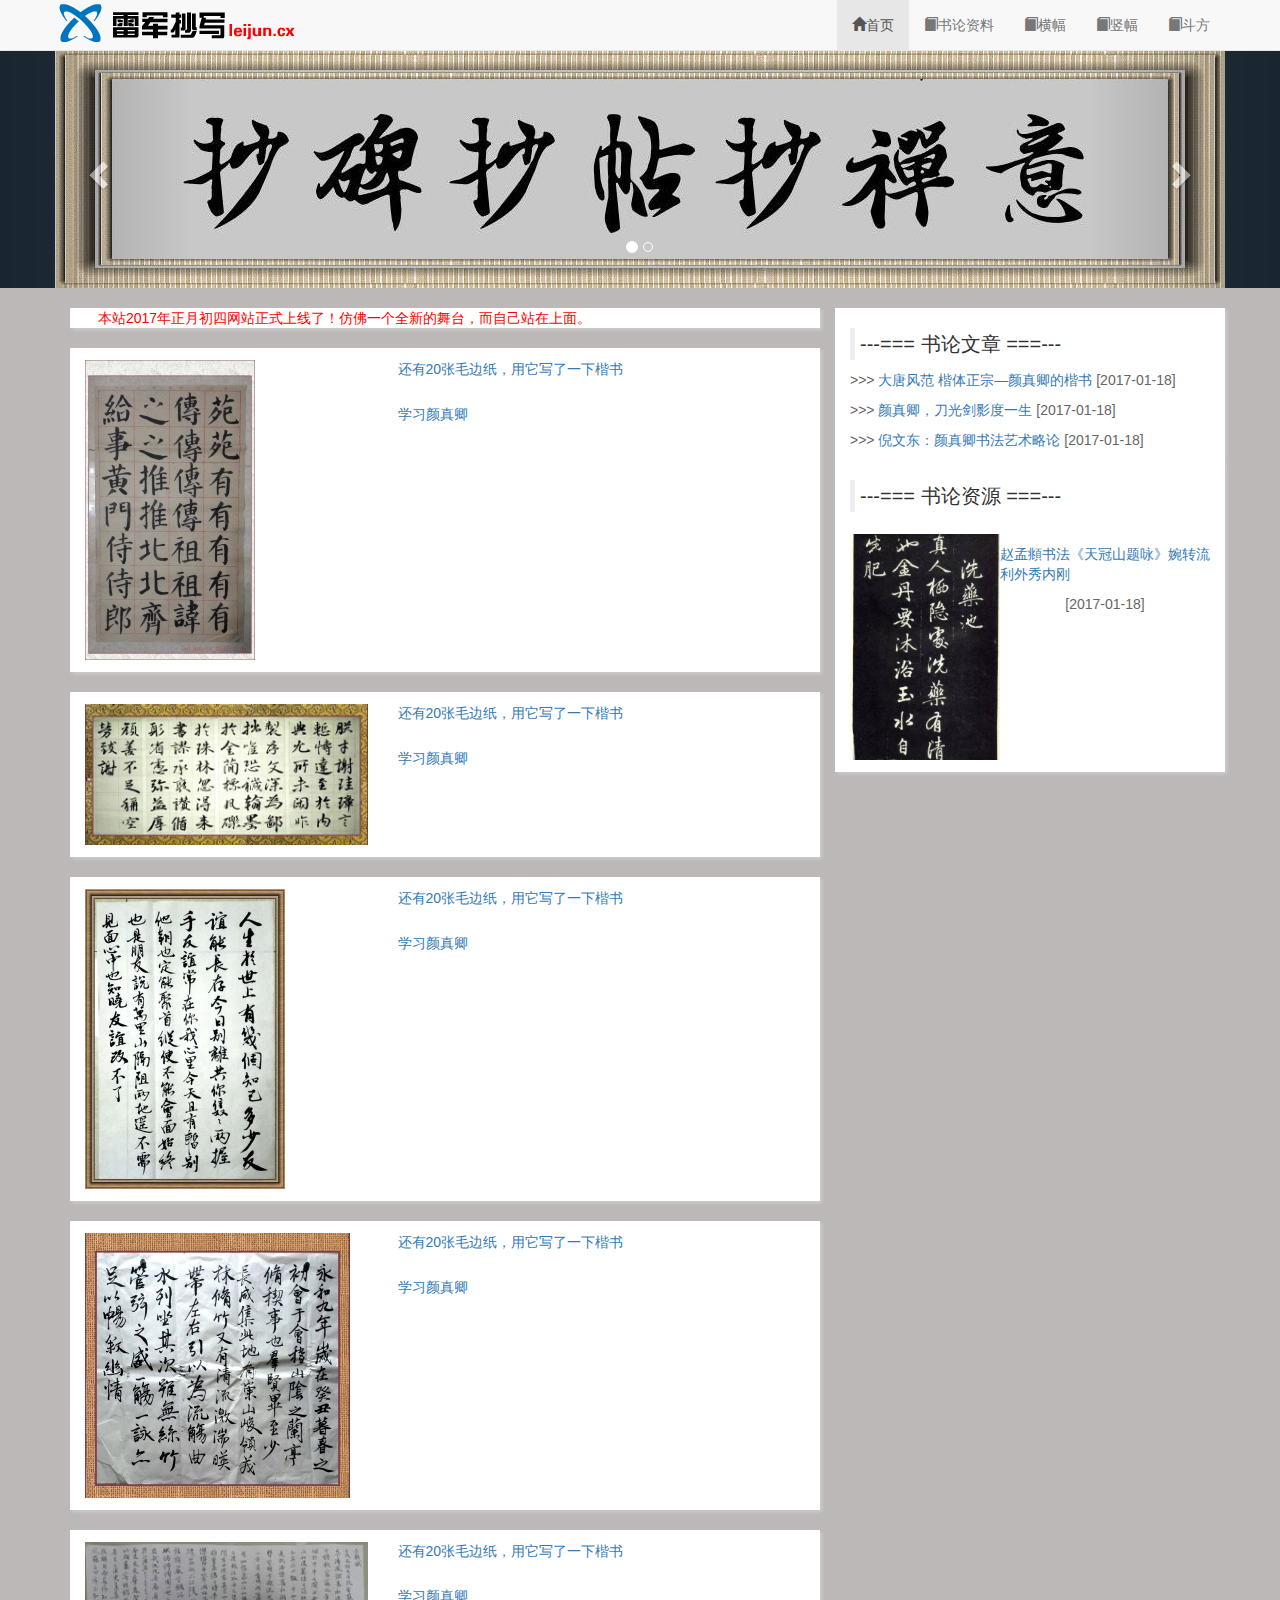
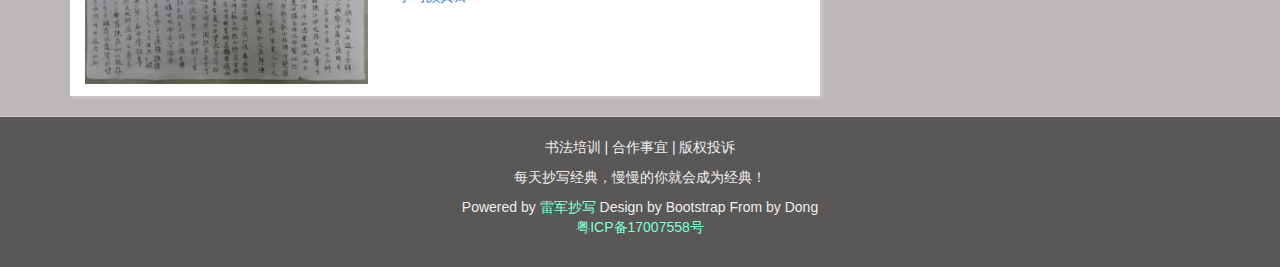
<file: index.html>
<!DOCTYPE html>
<html>
<head>
    <meta charset="utf-8">
    <meta http-equiv="X-UA-Compatible" content="IE=edge">
    <title>仿雷军书法网站</title>
    <meta name="viewport" content="width=device-width, initial-scale=1">
    <link href="https://cdn.jsdelivr.net/npm/bootstrap@3.3.7/dist/css/bootstrap.min.css" rel="stylesheet">
    <link rel="stylesheet" href="styles/layout.css">
    <link href="../resume/images/favicon.png" rel="shortcut icon" type="image/x-icon">
     <!-- jQuery (Bootstrap 的所有 JavaScript 插件都依赖 jQuery，所以必须放在前边) -->
     <script src="https://cdn.jsdelivr.net/npm/jquery@1.12.4/dist/jquery.min.js"></script>
     <!-- 加载 Bootstrap 的所有 JavaScript 插件。你也可以根据需要只加载单个插件。 -->
     <script src="https://cdn.jsdelivr.net/npm/bootstrap@3.3.7/dist/js/bootstrap.min.js"></script>
    <!-- <script src="../tmall/scripts/modernizr-1.6.min.js"></script>
    <script src="../tmall/scripts/showAction.js"></script> -->
    <script type="text/javascript">
        $('.carousel').carousel()
    </script>
</head>
<body style="background-color: rgb(189, 184, 184);">
    <nav class="navbar navbar-default navbar-fixed-top">
        <div class="container">
            <div class="navbar-header">
                <a class="navbar-brand logo" href="#">
                    <img src="images/logo.png" >
                </a>
                <button class="navbar-toggle" type="button" data-toggle="collapse" data-target="#navbar-collapse">
                    <span class="icon-bar"></span>
                    <span class="icon-bar"></span>
                    <span class="icon-bar"></span>
                    <span class="icon-bar"></span>
                </button>
            </div>
            <div class="collapse navbar-collapse" id="navbar-collapse">
                <ul class="nav navbar-nav navbar-right">
                    <li class="active">
                        <a href="/">
                            <span class="glyphicon glyphicon-home"></span>首页
                        </a>
                    </li>
                    <li>
                        <a href="pages/shufa.html">
                            <span class="glyphicon glyphicon-book"></span>书论资料
                        </a>
                    </li>
                    <li>
                        <a href="pages/hengfu.html">
                            <span class="glyphicon glyphicon-book"></span>横幅
                        </a>
                    </li>
                    <li>
                        <a href="pages/shufu.html">
                            <span class="glyphicon glyphicon-book"></span>竖幅
                        </a>
                    </li>
                    <li>
                        <a href="pages/doufang.html">
                            <span class="glyphicon glyphicon-book"></span>斗方
                        </a>
                    </li>
                </ul>
            </div>
        </div>
    </nav>
    <div id="myCarousel" class="carousel slide text-center">
        <!-- 轮播（Carousel）指标 -->
        <ol class="carousel-indicators">
            <li data-target="#myCarousel" data-slide-to="0" class="active"></li>
            <li data-target="#myCarousel" data-slide-to="1"></li>
            <!-- <li data-target="#myCarousel" data-slide-to="2"></li> -->
        </ol>   
        <!-- 轮播（Carousel）项目 -->
        <div class="carousel-inner">
            <div class="item active" style="background: #223240;">
                <img src="images/slide1.jpg" alt="First slide">
            </div>
            <div class="item" style="background: #223240;">
                <img src="images/slide2.jpg" alt="Second slide">
            </div>
            <!-- <div class="item">
                <img src="images/slide3.png" alt="Third slide">
            </div> -->
        </div>
        <!-- 轮播（Carousel）导航 -->
        <a class="left carousel-control" href="#myCarousel" role="button" data-slide="prev">
            <span class="glyphicon glyphicon-chevron-left" aria-hidden="true"></span>
            <span class="sr-only">Previous</span>
        </a>
        <a class="right carousel-control" href="#myCarousel" role="button" data-slide="next">
            <span class="glyphicon glyphicon-chevron-right" aria-hidden="true"></span>
            <span class="sr-only">Next</span>
        </a>
    </div> 
    <div class="information">
        <div class="container">
            <div class="row" style="margin-top: 20px;">
                <div class="col-md-8">
                    <div class="container-fluid" style="padding: 0;">
                        <div class="row info-content">
                            <div style="color:red;text-indent:2em;">本站2017年正月初四网站正式上线了！仿佛一个全新的舞台，而自己站在上面。</div>
                        </div>
                        <div class="row info-content">
                            <div class="col-md-5 col-sm-5 col-xs-7">
                                <a href="#" target="_blank">
                                    <img src="images/04201715_1780.jpg" class="img-responsive">
                                </a>
                            </div>
                            <div class="col-md-7 col-sm-7 col-xs-5">
                                <p style="padding-top: 10px;">
                                    <a href="#" target="_blank">
                                        还有20张毛边纸，用它写了一下楷书<span class="hidden-xs">
                                            <br />
                                            <br />
                                            学习颜真卿
                                        </span>
                                    </a>
                                    <br />
                                </p>
                            </div>
                        </div>
                        <div class="row info-content">
                                <div class="col-md-5 col-sm-5 col-xs-7">
                                    <a href="#" target="_blank">
                                        <img src="images/03170247_2921.jpg" class="img-responsive">
                                    </a>
                                </div>
                                <div class="col-md-7 col-sm-7 col-xs-5">
                                    <p style="padding-top: 10px;">
                                        <a href="#" target="_blank">
                                            还有20张毛边纸，用它写了一下楷书<span class="hidden-xs">
                                                <br />
                                                <br />
                                                学习颜真卿
                                            </span>
                                        </a>
                                        <br />
                                    </p>
                                </div>
                            </div>
                        <div class="row info-content">
                                    <div class="col-md-5 col-sm-5 col-xs-7">
                                        <a href="#" target="_blank">
                                            <img src="images/03165724_5157.jpg" class="img-responsive">
                                        </a>
                                    </div>
                                    <div class="col-md-7 col-sm-7 col-xs-5">
                                        <p style="padding-top: 10px;">
                                            <a href="#" target="_blank">
                                                还有20张毛边纸，用它写了一下楷书<span class="hidden-xs">
                                                    <br />
                                                    <br />
                                                    学习颜真卿
                                                </span>
                                            </a>
                                            <br />
                                        </p>
                                    </div>
                                </div>
                        <div class="row info-content">
                                        <div class="col-md-5 col-sm-5 col-xs-7">
                                            <a href="#" target="_blank">
                                                <img src="images/03165146_3662.jpg" class="img-responsive">
                                            </a>
                                        </div>
                                        <div class="col-md-7 col-sm-7 col-xs-5">
                                            <p style="padding-top: 10px;">
                                                <a href="#" target="_blank">
                                                    还有20张毛边纸，用它写了一下楷书<span class="hidden-xs">
                                                        <br />
                                                        <br />
                                                        学习颜真卿
                                                    </span>
                                                </a>
                                                <br />
                                            </p>
                                        </div>
                            </div>
                        <div class="row info-content">
                                    <div class="col-md-5 col-sm-5 col-xs-7">
                                        <a href="#" target="_blank">
                                            <img src="images/03155806_9230.jpg" class="img-responsive">
                                        </a>
                                    </div>
                                    <div class="col-md-7 col-sm-7 col-xs-5">
                                        <p style="padding-top: 10px;">
                                            <a href="#" target="_blank">
                                                还有20张毛边纸，用它写了一下楷书<span class="hidden-xs">
                                                    <br />
                                                    <br />
                                                    学习颜真卿
                                                </span>
                                            </a>
                                            <br />
                                        </p>
                                    </div>
                                </div>
                    </div>
                </div>
                <div class="col-md-4 info-right" >
                    <blockquote>
                        <h2>---=== 书论文章 ===---</h2>
                    </blockquote>
                    <div class="container-fluid">
                        <div class="row">
                            <p style="padding-right:0">
                                >>>
                                <a href="#" target="_blank">大唐风范 楷体正宗—颜真卿的楷书</a>
                                <span>[2017-01-18]</span>
                            </p>
                        </div>
                        <div class="row">
                            <p style="padding-right:0">
                                >>>
                                <a href="#" target="_blank">颜真卿，刀光剑影度一生</a>
                                <span>[2017-01-18]</span>
                            </p>
                        </div>
                        <div class="row">
                            <p style="padding-right:0">
                                >>>
                                <a href="#" target="_blank">倪文东：颜真卿书法艺术略论</a>
                                <span>[2017-01-18]</span>
                            </p>
                        </div>
                    </div>
                </div>
                <div class="col-md-4 info-right">
                    <blockquote>
                        <h2>---=== 书论资源 ===---</h2>
                    </blockquote>
                    <div class="container-fluid">
                        <div class="row">
                            <div class="col-md-5 col-sm-5 col-xs-7" style="margin: 12px 0; padding:0;">
                                <a href="#" target="_blank">
                                    <img src="images/02160131_4238.jpg" class="img-responsive">
                                </a>
                            </div>
                            <div class="col-md-7 col-sm-7 col-xs-5" style="margin: 12px 0; padding:0;">
                                <p style="padding-top:10px;">
                                    <a href="#" target="_blank">赵孟頫书法《天冠山题咏》婉转流利外秀内刚</a>
                                    <br>
                                    </p>
                                <div style="text-align: center;">
                                        <span>[2017-01-18]</span>
                                </div>
                            </div>
                        </div>
                    </div>
                </div>
            </div>
        </div>
        <footer id="footer" style="text-align: center;background-color:rgb(90, 87, 87);">
            <div class="container">
                <p>书法培训 | 合作事宜 | 版权投诉</p>
                <p>每天抄写经典，慢慢的你就会成为经典！</p>
                <p>
                    Powered by <a href="http://leijun.cx/">雷军抄写</a> Design by Bootstrap From by Dong<br />
                    <span id="beian">
                        <a href="http://www.miibeian.gov.cn/" target="_blank">粤ICP备17007558号</a>
                    </span>
                </p>
            </div>
        </footer>
    </div>
</body>
</html>
</file>
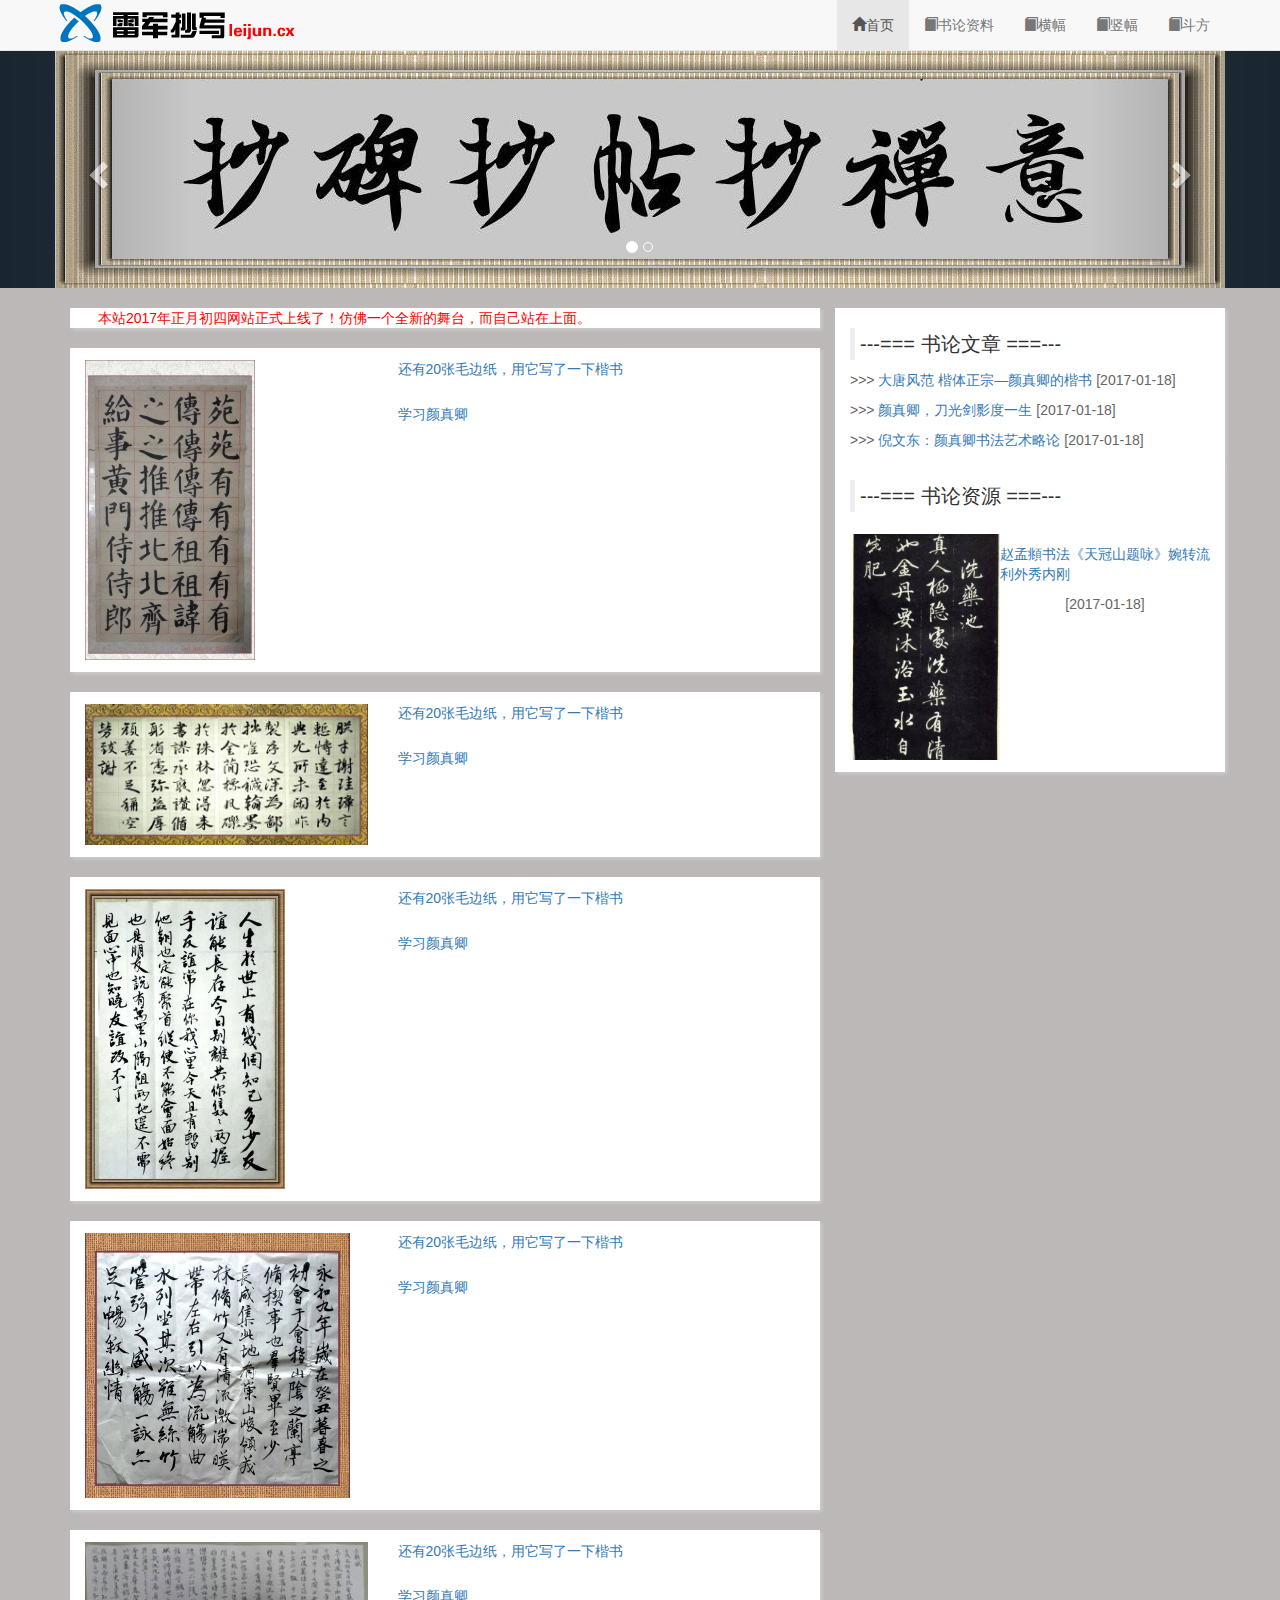
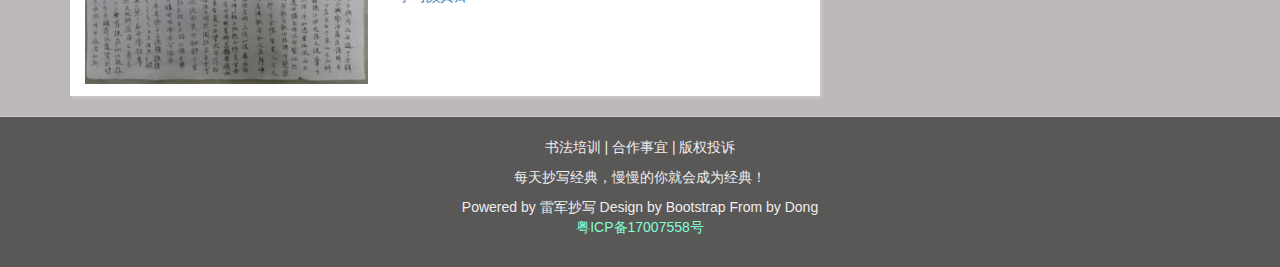
<file: template.html>
<!DOCTYPE html>
<html>
<head>
    <meta charset="utf-8">
    <meta http-equiv="X-UA-Compatible" content="IE=edge">
    <title>仿雷军书法网站</title>
    <meta name="viewport" content="width=device-width, initial-scale=1">
    <link href="https://cdn.jsdelivr.net/npm/bootstrap@3.3.7/dist/css/bootstrap.min.css" rel="stylesheet">
    <link rel="stylesheet" href="styles/layout.css">
    <link href="../resume/images/favicon.png" rel="shortcut icon" type="image/x-icon">
     <!-- jQuery (Bootstrap 的所有 JavaScript 插件都依赖 jQuery，所以必须放在前边) -->
     <script src="https://cdn.jsdelivr.net/npm/jquery@1.12.4/dist/jquery.min.js"></script>
     <!-- 加载 Bootstrap 的所有 JavaScript 插件。你也可以根据需要只加载单个插件。 -->
     <script src="https://cdn.jsdelivr.net/npm/bootstrap@3.3.7/dist/js/bootstrap.min.js"></script>
    <!-- <script src="../tmall/scripts/modernizr-1.6.min.js"></script>
    <script src="../tmall/scripts/showAction.js"></script> -->
    <script type="text/javascript">
        $('.carousel').carousel()
    </script>
</head>
<body style="background-color: rgb(189, 184, 184);">
    <nav class="navbar navbar-default navbar-fixed-top">
        <div class="container">
            <div class="navbar-header">
                <a class="navbar-brand logo" href="#">
                    <img src="images/logo.png" >
                </a>
                <button class="navbar-toggle" type="button" data-toggle="collapse" data-target="#navbar-collapse">
                    <span class="icon-bar"></span>
                    <span class="icon-bar"></span>
                    <span class="icon-bar"></span>
                    <span class="icon-bar"></span>
                </button>
            </div>
            <div class="collapse navbar-collapse" id="navbar-collapse">
                <ul class="nav navbar-nav navbar-right">
                    <li class="active">
                        <a href="/">
                            <span class="glyphicon glyphicon-home"></span>首页
                        </a>
                    </li>
                    <li>
                        <a href="#">
                            <span class="glyphicon glyphicon-book"></span>书论资料
                        </a>
                    </li>
                    <li>
                        <a href="#">
                            <span class="glyphicon glyphicon-book"></span>横幅
                        </a>
                    </li>
                    <li>
                        <a href="#">
                            <span class="glyphicon glyphicon-book"></span>竖幅
                        </a>
                    </li>
                    <li>
                        <a href="#">
                            <span class="glyphicon glyphicon-book"></span>斗方
                        </a>
                    </li>
                </ul>
            </div>
        </div>
    </nav>
    <div id="myCarousel" class="carousel slide text-center">
        <!-- 轮播（Carousel）指标 -->
        <ol class="carousel-indicators">
            <li data-target="#myCarousel" data-slide-to="0" class="active"></li>
            <li data-target="#myCarousel" data-slide-to="1"></li>
            <!-- <li data-target="#myCarousel" data-slide-to="2"></li> -->
        </ol>   
        <!-- 轮播（Carousel）项目 -->
        <div class="carousel-inner">
            <div class="item active" style="background: #223240;">
                <img src="images/slide1.jpg" alt="First slide">
            </div>
            <div class="item" style="background: #223240;">
                <img src="images/slide2.jpg" alt="Second slide">
            </div>
            <!-- <div class="item">
                <img src="images/slide3.png" alt="Third slide">
            </div> -->
        </div>
        <!-- 轮播（Carousel）导航 -->
        <a class="left carousel-control" href="#myCarousel" role="button" data-slide="prev">
            <span class="glyphicon glyphicon-chevron-left" aria-hidden="true"></span>
            <span class="sr-only">Previous</span>
        </a>
        <a class="right carousel-control" href="#myCarousel" role="button" data-slide="next">
            <span class="glyphicon glyphicon-chevron-right" aria-hidden="true"></span>
            <span class="sr-only">Next</span>
        </a>
    </div> 
    <div class="information">
        <div class="container">
            <div class="row" style="margin-top: 20px;">
                <div class="col-md-8">
                    <div class="container-fluid" style="padding: 0;">
                        <div class="row info-content">
                            <div style="color:red;text-indent:2em;">本站2017年正月初四网站正式上线了！仿佛一个全新的舞台，而自己站在上面。</div>
                        </div>
                        <div class="row info-content">
                            <div class="col-md-5 col-sm-5 col-xs-7">
                                <a href="#" target="_blank">
                                    <img src="images/04201715_1780.jpg" class="img-responsive">
                                </a>
                            </div>
                            <div class="col-md-7 col-sm-7 col-xs-5">
                                <p style="padding-top: 10px;">
                                    <a href="#" target="_blank">
                                        还有20张毛边纸，用它写了一下楷书<span class="hidden-xs">
                                            <br />
                                            <br />
                                            学习颜真卿
                                        </span>
                                    </a>
                                    <br />
                                </p>
                            </div>
                        </div>
                        <div class="row info-content">
                                <div class="col-md-5 col-sm-5 col-xs-7">
                                    <a href="#" target="_blank">
                                        <img src="images/03170247_2921.jpg" class="img-responsive">
                                    </a>
                                </div>
                                <div class="col-md-7 col-sm-7 col-xs-5">
                                    <p style="padding-top: 10px;">
                                        <a href="#" target="_blank">
                                            还有20张毛边纸，用它写了一下楷书<span class="hidden-xs">
                                                <br />
                                                <br />
                                                学习颜真卿
                                            </span>
                                        </a>
                                        <br />
                                    </p>
                                </div>
                            </div>
                        <div class="row info-content">
                                    <div class="col-md-5 col-sm-5 col-xs-7">
                                        <a href="#" target="_blank">
                                            <img src="images/03165724_5157.jpg" class="img-responsive">
                                        </a>
                                    </div>
                                    <div class="col-md-7 col-sm-7 col-xs-5">
                                        <p style="padding-top: 10px;">
                                            <a href="#" target="_blank">
                                                还有20张毛边纸，用它写了一下楷书<span class="hidden-xs">
                                                    <br />
                                                    <br />
                                                    学习颜真卿
                                                </span>
                                            </a>
                                            <br />
                                        </p>
                                    </div>
                                </div>
                        <div class="row info-content">
                                        <div class="col-md-5 col-sm-5 col-xs-7">
                                            <a href="#" target="_blank">
                                                <img src="images/03165146_3662.jpg" class="img-responsive">
                                            </a>
                                        </div>
                                        <div class="col-md-7 col-sm-7 col-xs-5">
                                            <p style="padding-top: 10px;">
                                                <a href="#" target="_blank">
                                                    还有20张毛边纸，用它写了一下楷书<span class="hidden-xs">
                                                        <br />
                                                        <br />
                                                        学习颜真卿
                                                    </span>
                                                </a>
                                                <br />
                                            </p>
                                        </div>
                            </div>
                        <div class="row info-content">
                                    <div class="col-md-5 col-sm-5 col-xs-7">
                                        <a href="#" target="_blank">
                                            <img src="images/03155806_9230.jpg" class="img-responsive">
                                        </a>
                                    </div>
                                    <div class="col-md-7 col-sm-7 col-xs-5">
                                        <p style="padding-top: 10px;">
                                            <a href="#" target="_blank">
                                                还有20张毛边纸，用它写了一下楷书<span class="hidden-xs">
                                                    <br />
                                                    <br />
                                                    学习颜真卿
                                                </span>
                                            </a>
                                            <br />
                                        </p>
                                    </div>
                                </div>
                    </div>
                </div>
                <div class="col-md-4 info-right" >
                    <blockquote>
                        <h2>---=== 书论文章 ===---</h2>
                    </blockquote>
                    <div class="container-fluid">
                        <div class="row">
                            <p style="padding-right:0">
                                >>>
                                <a href="#" target="_blank">大唐风范 楷体正宗—颜真卿的楷书</a>
                                <span>[2017-01-18]</span>
                            </p>
                        </div>
                        <div class="row">
                            <p style="padding-right:0">
                                >>>
                                <a href="#" target="_blank">颜真卿，刀光剑影度一生</a>
                                <span>[2017-01-18]</span>
                            </p>
                        </div>
                        <div class="row">
                            <p style="padding-right:0">
                                >>>
                                <a href="#" target="_blank">倪文东：颜真卿书法艺术略论</a>
                                <span>[2017-01-18]</span>
                            </p>
                        </div>
                    </div>
                </div>
                <div class="col-md-4 info-right">
                    <blockquote>
                        <h2>---=== 书论资源 ===---</h2>
                    </blockquote>
                    <div class="container-fluid">
                        <div class="row">
                            <div class="col-md-5 col-sm-5 col-xs-7" style="margin: 12px 0; padding:0;">
                                <a href="#" target="_blank">
                                    <img src="images/02160131_4238.jpg" class="img-responsive">
                                </a>
                            </div>
                            <div class="col-md-7 col-sm-7 col-xs-5" style="margin: 12px 0; padding:0;">
                                <p style="padding-top:10px;">
                                    <a href="#" target="_blank">赵孟頫书法《天冠山题咏》婉转流利外秀内刚</a>
                                    <br>
                                    </p>
                                <div style="text-align: center;">
                                        <span>[2017-01-18]</span>
                                </div>
                            </div>
                        </div>
                    </div>
                </div>
            </div>
        </div>
        <footer id="footer" style="text-align: center;background-color:rgb(90, 87, 87);">
            <div class="container">
                <p>书法培训 | 合作事宜 | 版权投诉</p>
                <p>每天抄写经典，慢慢的你就会成为经典！</p>
                <p>
                    Powered by 雷军抄写 Design by Bootstrap From by Dong<br />
                    <span id="beian">
                        <a href="http://www.miibeian.gov.cn/" target="_blank">粤ICP备17007558号</a>
                    </span>
                </p>
            </div>
        </footer>
    </div>
</body>
</html>
</file>
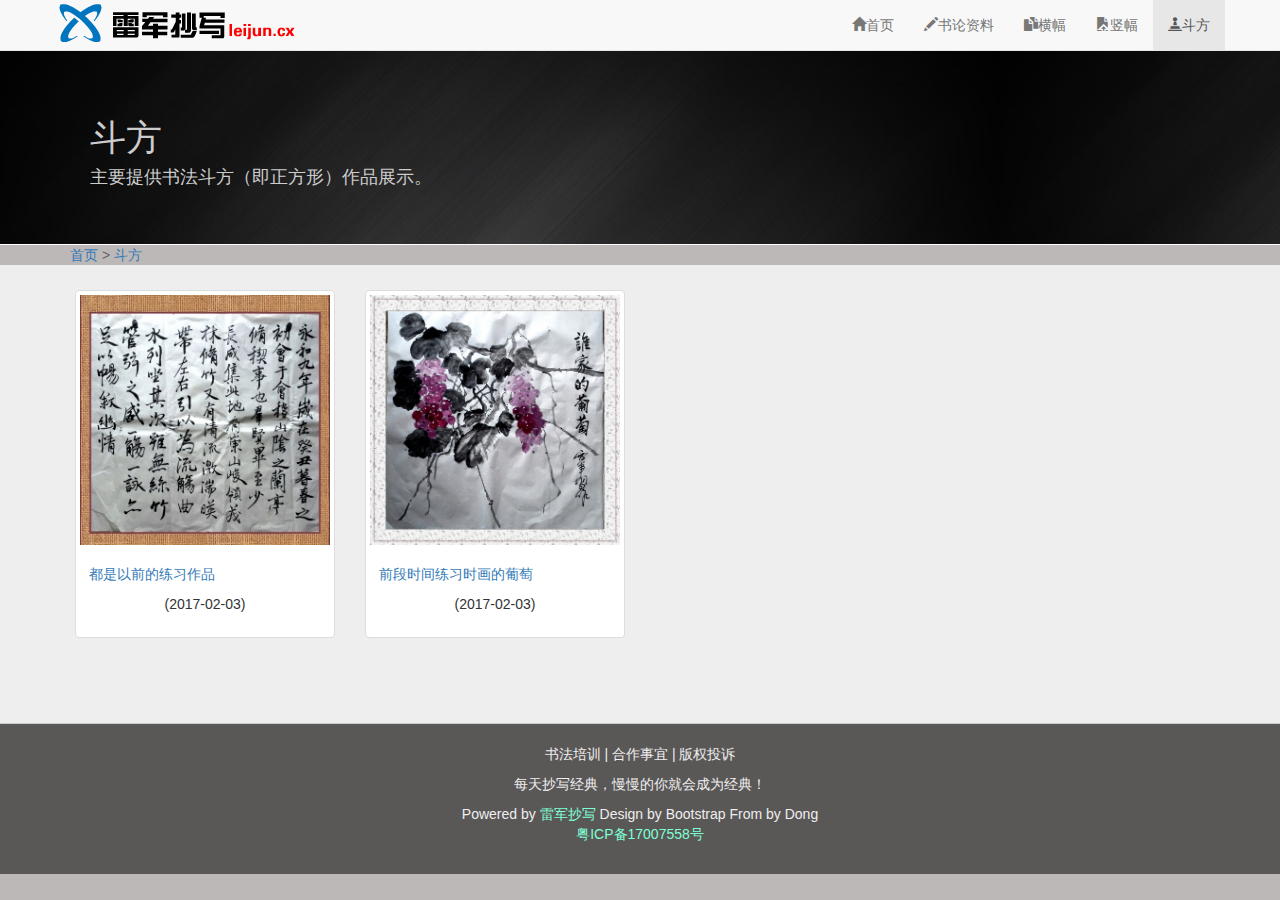
<file: pages/doufang.html>
<!DOCTYPE html>
<html>
<head>
    <meta charset="utf-8">
    <meta http-equiv="X-UA-Compatible" content="IE=edge">
    <title>斗方-书法抄写-仿雷军书法网站</title>
    <meta name="viewport" content="width=device-width, initial-scale=1">
    <link href="https://cdn.jsdelivr.net/npm/bootstrap@3.3.7/dist/css/bootstrap.min.css" rel="stylesheet">
    <link rel="stylesheet" href="../styles/layout.css">
    <link href="../resume/../images/favicon.png" rel="shortcut icon" type="image/x-icon">
     <!-- jQuery (Bootstrap 的所有 JavaScript 插件都依赖 jQuery，所以必须放在前边) -->
     <script src="https://cdn.jsdelivr.net/npm/jquery@1.12.4/dist/jquery.min.js"></script>
     <!-- 加载 Bootstrap 的所有 JavaScript 插件。你也可以根据需要只加载单个插件。 -->
     <script src="https://cdn.jsdelivr.net/npm/bootstrap@3.3.7/dist/js/bootstrap.min.js"></script>
    <!-- <script src="../tmall/scripts/modernizr-1.6.min.js"></script>
    <script src="../tmall/scripts/showAction.js"></script> -->
    <script type="text/javascript">
        $('.carousel').carousel()
    </script>
</head>
<body style="background-color: rgb(189, 184, 184);">
    <nav class="navbar navbar-default navbar-fixed-top">
        <div class="container">
            <div class="navbar-header">
                <a class="navbar-brand logo" href="#">
                    <img src="../images/logo.png" >
                </a>
                <button class="navbar-toggle" type="button" data-toggle="collapse" data-target="#navbar-collapse">
                    <span class="icon-bar"></span>
                    <span class="icon-bar"></span>
                    <span class="icon-bar"></span>
                    <span class="icon-bar"></span>
                </button>
            </div>
            <div class="collapse navbar-collapse" id="navbar-collapse">
                <ul class="nav navbar-nav navbar-right">
                    <li >
                        <a href="../index.html">
                            <span class="glyphicon glyphicon-home"></span>首页
                        </a>
                    </li>
                    <li >
                        <a href="shufa.html">
                            <span class="glyphicon glyphicon-pencil"></span>书论资料
                        </a>
                    </li>
                    <li >
                        <a href="hengfu.html">
                            <span class="glyphicon glyphicon-duplicate"></span>横幅
                        </a>
                    </li>
                    <li>
                        <a href="shufu.html">
                            <span class="glyphicon glyphicon-open-file"></span>竖幅
                        </a>
                    </li>
                    <li class="active">
                        <a href="#">
                            <span class="glyphicon glyphicon-pawn"></span>斗方
                        </a>
                    </li>
                </ul>
            </div>
        </div>
    </nav>
    <div class="information">
        <!-- 巨幕开始 -->
        <div class="jumbotron">
                <div class="container">
                    <hgroup>
                        <h1>斗方</h1>
                        <h4>主要提供书法斗方（即正方形）作品展示。</h4>
                    </hgroup>
                </div>
            </div>
        <!-- 巨幕结束 -->
            <div class="container"><a href="/">首页</a>  &gt;  <a href="/shufa/c/4/index.html">斗方</a></div>
            <div id="information">
                <div class="container">
                    <div class="row">
                       <ul style="padding:5px;">
                            <div class="container-fluid" style="padding:0;">
             
                                <div class="col-lg-3 col-md-4 col-sm-6 col-xs-12">
                                    <div class="thumbnail">
                                        <a href="/shufa/article/2017/16.html" target="_blank"><img src="../images/03165146_3662.jpg" class="img-responsive"></a>
                                        <div class="caption">
                                            <p style="padding-top:10px;">
                                                <a href="/shufa/article/2017/16.html" target="_blank">都是以前的练习作品										<!--span class="hidden-xs"><br><br>兰亭部分节选</span-->
                                                </a><br>
                                                <div style='text-align:center;'>
                                                    <span >(2017-02-03)</span>
                                                </div>
                                            </p>
                                        </div>
                                    </div>
                                </div>	   
             
                                <div class="col-lg-3 col-md-4 col-sm-6 col-xs-12">
                                    <div class="thumbnail">
                                        <a href="/shufa/article/2017/9.html" target="_blank"><img src="../images/03153113_9656.jpg" class="img-responsive"></a>
                                        <div class="caption">
                                            <p style="padding-top:10px;">
                                                <a href="/shufa/article/2017/9.html" target="_blank">前段时间练习时画的葡萄										<!--span class="hidden-xs"><br><br>前段时间练习时画的葡萄</span-->
                                                </a><br>
                                                <div style='text-align:center;'>
                                                    <span >(2017-02-03)</span>
                                                </div>
                                            </p>
                                        </div>
                                    </div>
                                </div>	   
                        </div>
                       </ul>
                        <ol class="pager"></ol>	
                    </div>
                </div>
            </div>

        <footer id="footer" style="text-align: center;background-color:rgb(90, 87, 87);">
            <div class="container">
                <p>书法培训 | 合作事宜 | 版权投诉</p>
                <p>每天抄写经典，慢慢的你就会成为经典！</p>
                <p>
                    Powered by <a href="http://leijun.cx/">雷军抄写</a> Design by Bootstrap From by Dong<br />
                    <span id="beian">
                        <a href="http://www.miibeian.gov.cn/" target="_blank">粤ICP备17007558号</a>
                    </span>
                </p>
            </div>
        </footer>
    </div>
</body>
</html>
</file>
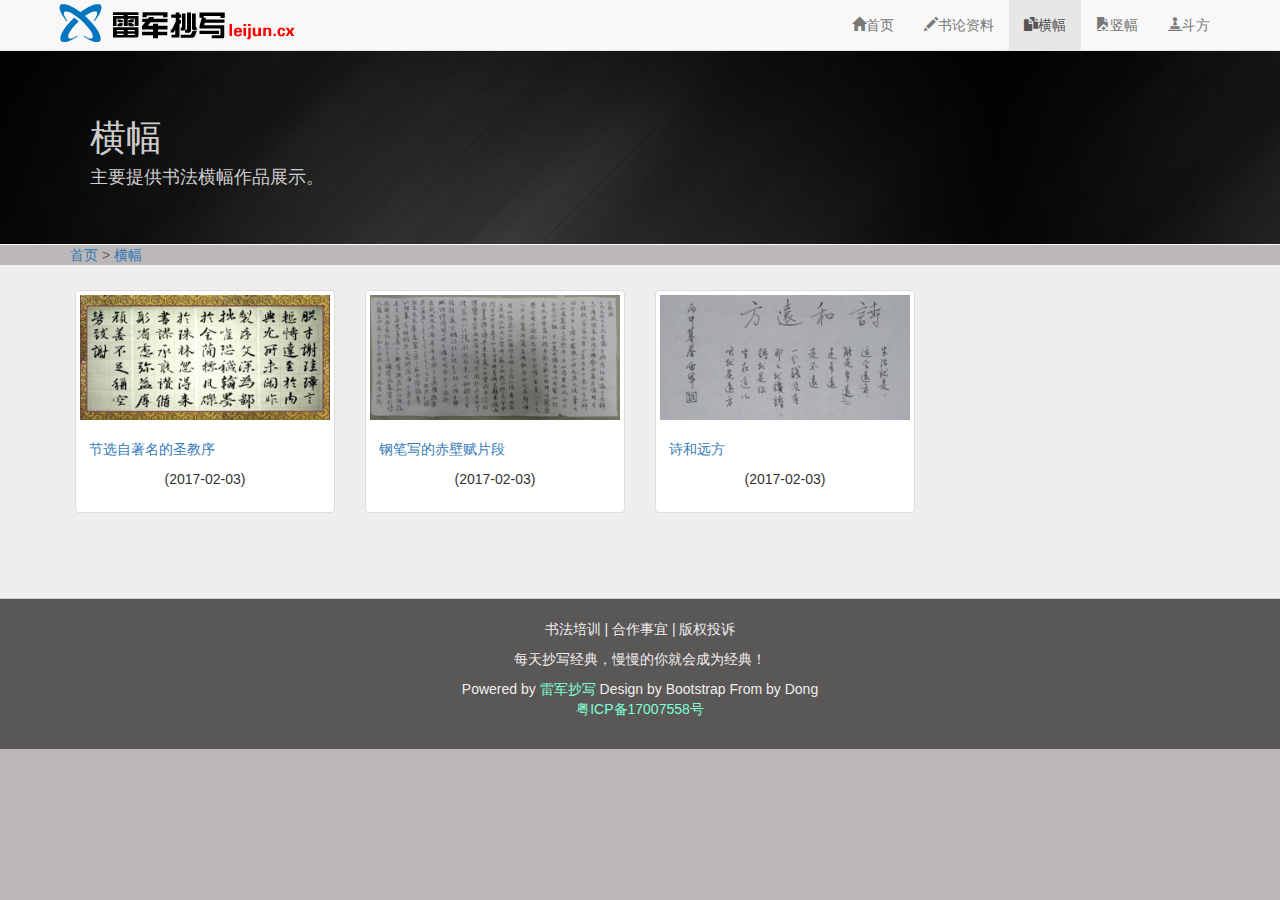
<file: pages/hengfu.html>
<!DOCTYPE html>
<html>
<head>
    <meta charset="utf-8">
    <meta http-equiv="X-UA-Compatible" content="IE=edge">
    <title>横幅-书法抄写-仿雷军书法网站</title>
    <meta name="viewport" content="width=device-width, initial-scale=1">
    <link href="https://cdn.jsdelivr.net/npm/bootstrap@3.3.7/dist/css/bootstrap.min.css" rel="stylesheet">
    <link rel="stylesheet" href="../styles/layout.css">
    <link href="../resume/../images/favicon.png" rel="shortcut icon" type="image/x-icon">
     <!-- jQuery (Bootstrap 的所有 JavaScript 插件都依赖 jQuery，所以必须放在前边) -->
     <script src="https://cdn.jsdelivr.net/npm/jquery@1.12.4/dist/jquery.min.js"></script>
     <!-- 加载 Bootstrap 的所有 JavaScript 插件。你也可以根据需要只加载单个插件。 -->
     <script src="https://cdn.jsdelivr.net/npm/bootstrap@3.3.7/dist/js/bootstrap.min.js"></script>
    <!-- <script src="../tmall/scripts/modernizr-1.6.min.js"></script>
    <script src="../tmall/scripts/showAction.js"></script> -->
    <script type="text/javascript">
        $('.carousel').carousel()
    </script>
</head>
<body style="background-color: rgb(189, 184, 184);">
    <nav class="navbar navbar-default navbar-fixed-top">
        <div class="container">
            <div class="navbar-header">
                <a class="navbar-brand logo" href="#">
                    <img src="../images/logo.png" >
                </a>
                <button class="navbar-toggle" type="button" data-toggle="collapse" data-target="#navbar-collapse">
                    <span class="icon-bar"></span>
                    <span class="icon-bar"></span>
                    <span class="icon-bar"></span>
                    <span class="icon-bar"></span>
                </button>
            </div>
            <div class="collapse navbar-collapse" id="navbar-collapse">
                <ul class="nav navbar-nav navbar-right">
                    <li >
                        <a href="../index.html">
                            <span class="glyphicon glyphicon-home"></span>首页
                        </a>
                    </li>
                    <li >
                        <a href="shufa.html">
                            <span class="glyphicon glyphicon-pencil"></span>书论资料
                        </a>
                    </li>
                    <li class="active">
                        <a href="#">
                            <span class="glyphicon glyphicon-duplicate"></span>横幅
                        </a>
                    </li>
                    <li>
                        <a href="shufu.html">
                            <span class="glyphicon glyphicon-open-file"></span>竖幅
                        </a>
                    </li>
                    <li>
                        <a href="doufang.html">
                            <span class="glyphicon glyphicon-pawn"></span>斗方
                        </a>
                    </li>
                </ul>
            </div>
        </div>
    </nav>
    <div class="information">
        <!-- 巨幕开始 -->
        <div class="jumbotron">
            <div class="container">
                <hgroup>
                    <h1>横幅</h1>
                    <h4>主要提供书法横幅作品展示。</h4>
                </hgroup>
            </div>
        </div>
        <!-- 巨幕结束 -->
        <div class="container"><a href="/">首页</a>  &gt;  <a href="#">横幅</a></div>
        <div id="information">
            <div class="container">
                <div class="row">
                   <ul style="padding:5px;">
                        <div class="container-fluid" style="padding:0;">
         
                            <div class="col-lg-3 col-md-4 col-sm-6 col-xs-12">
                                <div class="thumbnail">
                                    <a href="#" target="_blank"><img src="../images/03170247_2921.jpg" class="img-responsive"></a>
                                    <div class="caption">
                                        <p style="padding-top:10px;">
                                            <a href="#" target="_blank">节选自著名的圣教序										<!--span class="hidden-xs"><br><br>节选自著名的圣教序，这是一段皇帝自谦的话。</span-->
                                            </a><br>
                                            <div style='text-align:center;'>
                                                <span >(2017-02-03)</span>
                                            </div>
                                        </p>
                                    </div>
                                </div>
                            </div>	   
         
                            <div class="col-lg-3 col-md-4 col-sm-6 col-xs-12">
                                <div class="thumbnail">
                                    <a href="/shufa/article/2017/15.html" target="_blank"><img src="../images/03155806_9230.jpg" class="img-responsive"></a>
                                    <div class="caption">
                                        <p style="padding-top:10px;">
                                            <a href="/shufa/article/2017/15.html" target="_blank">钢笔写的赤壁赋片段										<!--span class="hidden-xs"><br><br>钢笔写的赤壁赋片段。没有毛笔也不碍事。</span-->
                                            </a><br>
                                            <div style='text-align:center;'>
                                                <span >(2017-02-03)</span>
                                            </div>
                                        </p>
                                    </div>
                                </div>
                            </div>	   
         
                            <div class="col-lg-3 col-md-4 col-sm-6 col-xs-12">
                                <div class="thumbnail">
                                    <a href="/shufa/article/2017/11.html" target="_blank"><img src="../images/03153922_6268.jpg" class="img-responsive"></a>
                                    <div class="caption">
                                        <p style="padding-top:10px;">
                                            <a href="/shufa/article/2017/11.html" target="_blank">诗和远方										<!--span class="hidden-xs"><br><br>生活不止眼前的苟且，还有诗和远方的田野！</span-->
                                            </a><br>
                                            <div style='text-align:center;'>
                                                <span >(2017-02-03)</span>
                                            </div>
                                        </p>
                                    </div>
                                </div>
                            </div>	   
                    </div>
                   </ul>
                    <ol class="pager"></ol>	
                </div>
            </div>
        </div>

        <footer id="footer" style="text-align: center;background-color:rgb(90, 87, 87);">
            <div class="container">
                <p>书法培训 | 合作事宜 | 版权投诉</p>
                <p>每天抄写经典，慢慢的你就会成为经典！</p>
                <p>
                    Powered by <a href="http://leijun.cx/">雷军抄写</a> Design by Bootstrap From by Dong<br />
                    <span id="beian">
                        <a href="http://www.miibeian.gov.cn/" target="_blank">粤ICP备17007558号</a>
                    </span>
                </p>
            </div>
        </footer>
    </div>
</body>
</html>
</file>
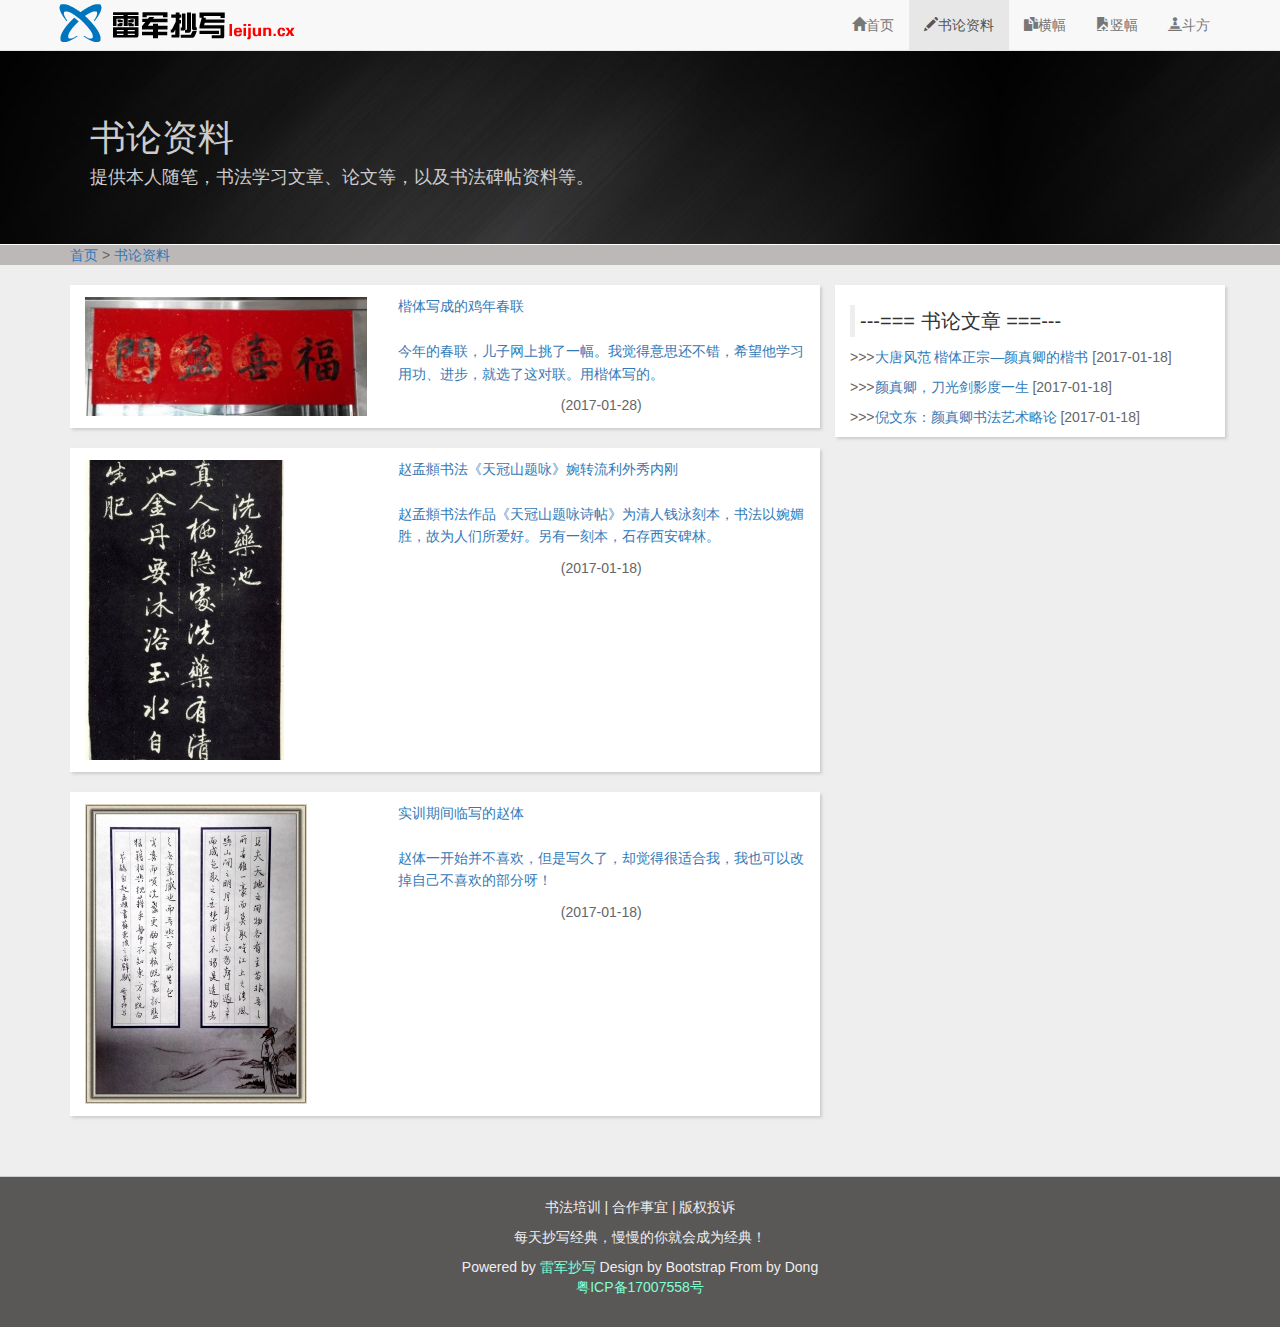
<file: pages/shufa.html>
<!DOCTYPE html>
<html>
<head>
    <meta charset="utf-8">
    <meta http-equiv="X-UA-Compatible" content="IE=edge">
    <title>书论资料-书法抄写-仿雷军书法网站</title>
    <meta name="viewport" content="width=device-width, initial-scale=1">
    <link href="https://cdn.jsdelivr.net/npm/bootstrap@3.3.7/dist/css/bootstrap.min.css" rel="stylesheet">
    <link rel="stylesheet" href="../styles/layout.css">
    <link href="../resume/../images/favicon.png" rel="shortcut icon" type="image/x-icon">
     <!-- jQuery (Bootstrap 的所有 JavaScript 插件都依赖 jQuery，所以必须放在前边) -->
     <script src="https://cdn.jsdelivr.net/npm/jquery@1.12.4/dist/jquery.min.js"></script>
     <!-- 加载 Bootstrap 的所有 JavaScript 插件。你也可以根据需要只加载单个插件。 -->
     <script src="https://cdn.jsdelivr.net/npm/bootstrap@3.3.7/dist/js/bootstrap.min.js"></script>
    <!-- <script src="../tmall/scripts/modernizr-1.6.min.js"></script>
    <script src="../tmall/scripts/showAction.js"></script> -->
    <script type="text/javascript">
        $('.carousel').carousel()
    </script>
</head>
<body style="background-color: rgb(189, 184, 184);">
    <nav class="navbar navbar-default navbar-fixed-top">
        <div class="container">
            <div class="navbar-header">
                <a class="navbar-brand logo" href="#">
                    <img src="../images/logo.png" >
                </a>
                <button class="navbar-toggle" type="button" data-toggle="collapse" data-target="#navbar-collapse">
                    <span class="icon-bar"></span>
                    <span class="icon-bar"></span>
                    <span class="icon-bar"></span>
                    <span class="icon-bar"></span>
                </button>
            </div>
            <div class="collapse navbar-collapse" id="navbar-collapse">
                <ul class="nav navbar-nav navbar-right">
                    <li >
                        <a href="../index.html">
                            <span class="glyphicon glyphicon-home"></span>首页
                        </a>
                    </li>
                    <li class="active">
                        <a href="#">
                            <span class="glyphicon glyphicon-pencil"></span>书论资料
                        </a>
                    </li>
                    <li>
                        <a href="hengfu.html">
                            <span class="glyphicon glyphicon-duplicate"></span>横幅
                        </a>
                    </li>
                    <li>
                        <a href="shufu.html">
                            <span class="glyphicon glyphicon-open-file"></span>竖幅
                        </a>
                    </li>
                    <li>
                        <a href="doufang.html">
                            <span class="glyphicon glyphicon-pawn"></span>斗方
                        </a>
                    </li>
                </ul>
            </div>
        </div>
    </nav>
    <div class="information">
        <div class="jumbotron">
            <div class="container">
                <hgroup>
                    <h1>书论资料</h1>
                    <h4>提供本人随笔，书法学习文章、论文等，以及书法碑帖资料等。</h4>
                </hgroup>
            </div>
        </div>
        <div class="container"><a href="/">首页</a>  &gt;  <a href="#">书论资料</a></div>
        <div id="information">
            <div class="container">
                <div class="row">
                    <div class="col-md-8">
                        <div class="container-fluid" style="padding:0;">
         
                            <div class="row info-content">
                                <div class="col-md-5 col-sm-5 col-xs-7">
                                    <a href="#" target="_blank"><img src="../images/01110205_6195.jpg" class="img-responsive"></a>
                                </div>
                                <div class="col-md-7 col-sm-7 col-xs-5">
                                    <p style="padding-top:10px;">
                                        <a href="#" target="_blank">楷体写成的鸡年春联<span class="hidden-xs"><br><br>
                                            今年的春联，儿子网上挑了一幅。我觉得意思还不错，希望他学习用功、进步，就选了这对联。用楷体写的。</span>
                                        </a><br>
                                        <div style='text-align:center;'>
                                            <span >(2017-01-28)</span>
                                        </div>
                                    </p>
                                </div>
                            </div>
         
                            <div class="row info-content">
                                <div class="col-md-5 col-sm-5 col-xs-7">
                                    <a href="/shufa/article/2017/4.html" target="_blank"><img src="../images/02160131_4238.jpg" class="img-responsive"></a>
                                </div>
                                <div class="col-md-7 col-sm-7 col-xs-5">
                                    <p style="padding-top:10px;">
                                        <a href="/shufa/article/2017/4.html" target="_blank">赵孟頫书法《天冠山题咏》婉转流利外秀内刚<span class="hidden-xs"><br><br>
                                            赵孟頫书法作品《天冠山题咏诗帖》为清人钱泳刻本，书法以婉媚胜，故为人们所爱好。另有一刻本，石存西安碑林。</span>
                                        </a><br>
                                        <div style='text-align:center;'>
                                            <span >(2017-01-18)</span>
                                        </div>
                                    </p>
                                </div>
                            </div>
         
                            <div class="row info-content">
                                <div class="col-md-5 col-sm-5 col-xs-7">
                                    <a href="/shufa/article/2017/1.html" target="_blank"><img src="../images/01111849_5813.jpg" class="img-responsive"></a>
                                </div>
                                <div class="col-md-7 col-sm-7 col-xs-5">
                                    <p style="padding-top:10px;">
                                        <a href="/shufa/article/2017/1.html" target="_blank">实训期间临写的赵体<span class="hidden-xs"><br><br>
                                            赵体一开始并不喜欢，但是写久了，却觉得很适合我，我也可以改掉自己不喜欢的部分呀！</span>
                                        </a><br>
                                        <div style='text-align:center;'>
                                            <span >(2017-01-18)</span>
                                        </div>
                                    </p>
                                </div>
                            </div>
                            <ol class="pager"></ol>	
                        </div>
                    </div>
                    
                    <div class="col-md-4 info-right">
                        <blockquote>
                            <h2>---=== 书论文章 ===---</h2>
                        </blockquote>
                        <div class="container-fluid">
         
                            <div class="row">
                                <p style="padding-right: 0">
                                        >>><a href="/shufa/article/2017/8.html" target="_blank">大唐风范 楷体正宗—颜真卿的楷书</a> <span>[2017-01-18]</span>
                                </p>
                            </div>
         
                            <div class="row">
                                <p style="padding-right: 0">
                                        >>><a href="/shufa/article/2017/7.html" target="_blank">颜真卿，刀光剑影度一生</a> <span>[2017-01-18]</span>
                                </p>
                            </div>
         
                            <div class="row">
                                <p style="padding-right: 0">
                                        >>><a href="/shufa/article/2017/3.html" target="_blank">倪文东：颜真卿书法艺术略论</a> <span>[2017-01-18]</span>
                                </p>
                            </div>
                        </div>
                    </div>
        
                </div>
            </div>
        </div>

        <footer id="footer" style="text-align: center;background-color:rgb(90, 87, 87);">
            <div class="container">
                <p>书法培训 | 合作事宜 | 版权投诉</p>
                <p>每天抄写经典，慢慢的你就会成为经典！</p>
                <p>
                    Powered by <a href="http://leijun.cx/">雷军抄写</a> Design by Bootstrap From by Dong<br />
                    <span id="beian">
                        <a href="http://www.miibeian.gov.cn/" target="_blank">粤ICP备17007558号</a>
                    </span>
                </p>
            </div>
        </footer>
    </div>
</body>
</html>
</file>
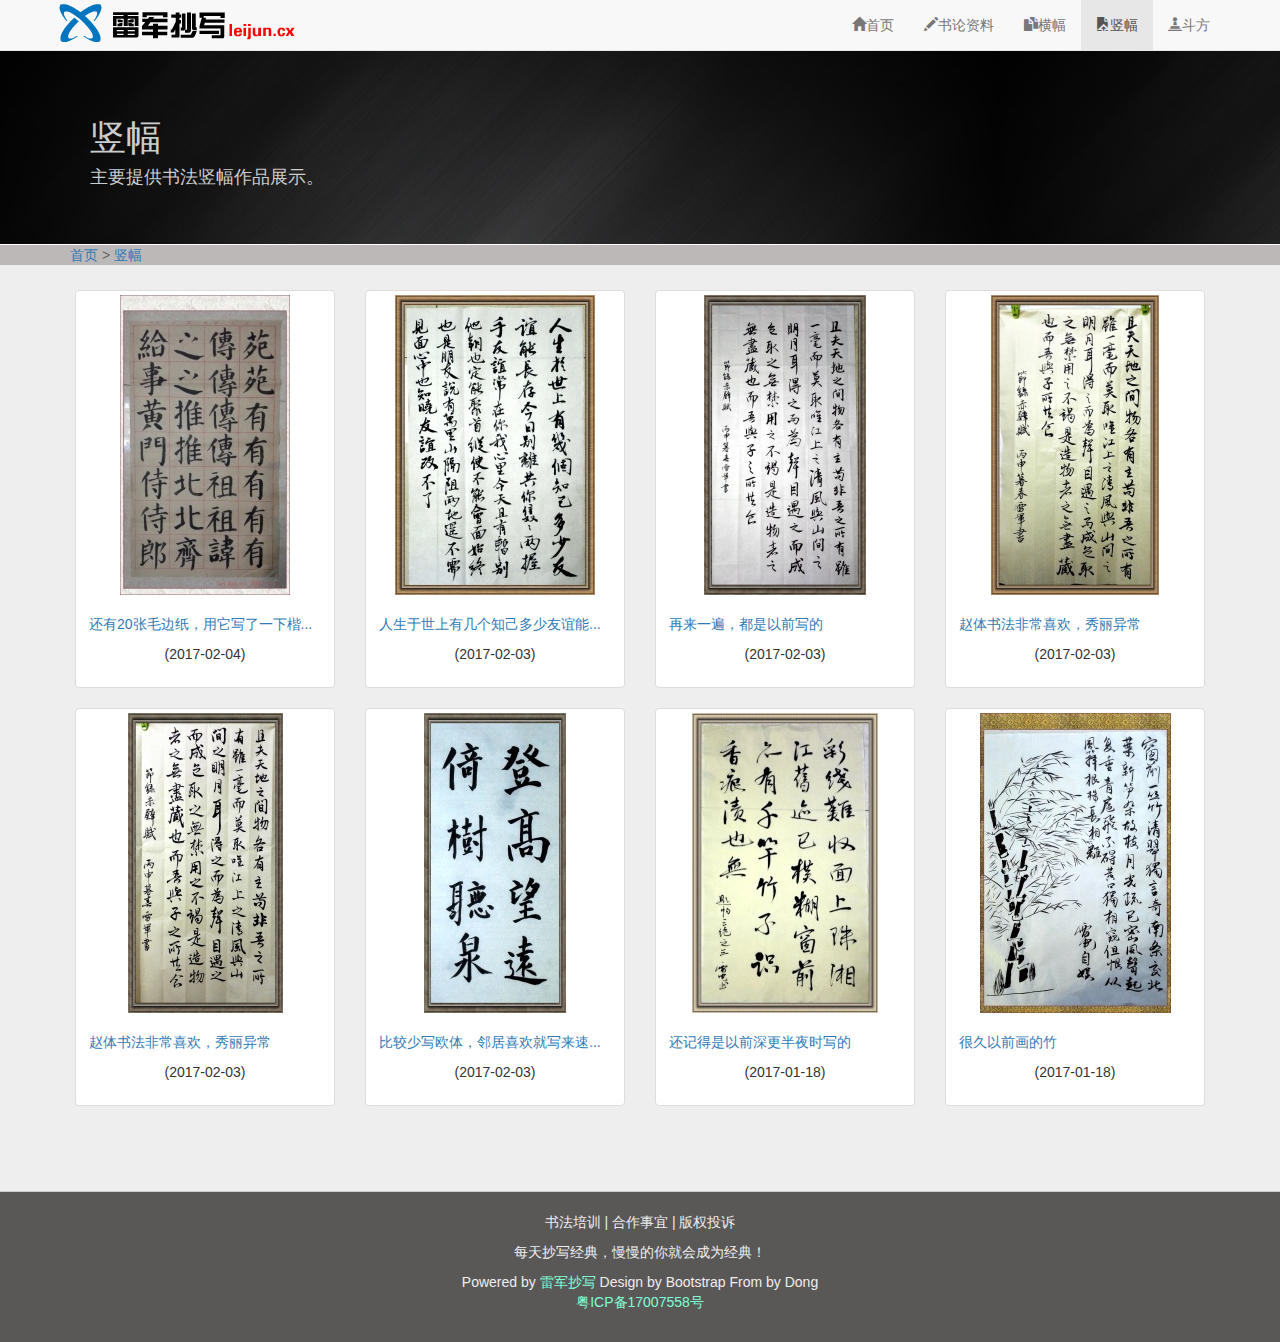
<file: pages/shufu.html>
<!DOCTYPE html>
<html>
<head>
    <meta charset="utf-8">
    <meta http-equiv="X-UA-Compatible" content="IE=edge">
    <title>竖幅-书法抄写-仿雷军书法网站</title>
    <meta name="viewport" content="width=device-width, initial-scale=1">
    <link href="https://cdn.jsdelivr.net/npm/bootstrap@3.3.7/dist/css/bootstrap.min.css" rel="stylesheet">
    <link rel="stylesheet" href="../styles/layout.css">
    <link href="../resume/../images/favicon.png" rel="shortcut icon" type="image/x-icon">
     <!-- jQuery (Bootstrap 的所有 JavaScript 插件都依赖 jQuery，所以必须放在前边) -->
     <script src="https://cdn.jsdelivr.net/npm/jquery@1.12.4/dist/jquery.min.js"></script>
     <!-- 加载 Bootstrap 的所有 JavaScript 插件。你也可以根据需要只加载单个插件。 -->
     <script src="https://cdn.jsdelivr.net/npm/bootstrap@3.3.7/dist/js/bootstrap.min.js"></script>
    <!-- <script src="../tmall/scripts/modernizr-1.6.min.js"></script>
    <script src="../tmall/scripts/showAction.js"></script> -->
    <script type="text/javascript">
        $('.carousel').carousel()
    </script>
</head>
<body style="background-color: rgb(189, 184, 184);">
    <nav class="navbar navbar-default navbar-fixed-top">
        <div class="container">
            <div class="navbar-header">
                <a class="navbar-brand logo" href="#">
                    <img src="../images/logo.png" >
                </a>
                <button class="navbar-toggle" type="button" data-toggle="collapse" data-target="#navbar-collapse">
                    <span class="icon-bar"></span>
                    <span class="icon-bar"></span>
                    <span class="icon-bar"></span>
                    <span class="icon-bar"></span>
                </button>
            </div>
            <div class="collapse navbar-collapse" id="navbar-collapse">
                <ul class="nav navbar-nav navbar-right">
                    <li >
                        <a href="../index.html">
                            <span class="glyphicon glyphicon-home"></span>首页
                        </a>
                    </li>
                    <li >
                        <a href="shufa.html">
                            <span class="glyphicon glyphicon-pencil"></span>书论资料
                        </a>
                    </li>
                    <li >
                        <a href="hengfu.html">
                            <span class="glyphicon glyphicon-duplicate"></span>横幅
                        </a>
                    </li>
                    <li class="active">
                        <a href="#">
                            <span class="glyphicon glyphicon-open-file"></span>竖幅
                        </a>
                    </li>
                    <li>
                        <a href="doufang.html">
                            <span class="glyphicon glyphicon-pawn"></span>斗方
                        </a>
                    </li>
                </ul>
            </div>
        </div>
    </nav>
    <div class="information">
        <!-- 巨幕开始 -->
        <div class="jumbotron">
                <div class="container">
                    <hgroup>
                        <h1>竖幅</h1>
                        <h4>主要提供书法竖幅作品展示。</h4>
                    </hgroup>
                </div>
            </div>
        <!-- 巨幕结束 -->
            <div class="container"><a href="/">首页</a>  &gt;  <a href="#">竖幅</a></div>
            <div id="information">
                <div class="container">
                    <div class="row">
                       <ul style="padding:5px;">
                            <div class="container-fluid" style="padding:0;">
             
                                <div class="col-lg-3 col-md-4 col-sm-6 col-xs-12">
                                    <div class="thumbnail">
                                        <a href="#" target="_blank"><img src="../images/04201715_1780.jpg" class="img-responsive"></a>
                                        <div class="caption">
                                            <p style="padding-top:10px;">
                                                <a href="#" target="_blank">还有20张毛边纸，用它写了一下楷...										<!--span class="hidden-xs"><br><br>学习颜真卿</span-->
                                                </a><br>
                                                <div style='text-align:center;'>
                                                    <span >(2017-02-04)</span>
                                                </div>
                                            </p>
                                        </div>
                                    </div>
                                </div>	   
             
                                <div class="col-lg-3 col-md-4 col-sm-6 col-xs-12">
                                    <div class="thumbnail">
                                        <a href="#" target="_blank"><img src="../images/03165724_5157.jpg" class="img-responsive"></a>
                                        <div class="caption">
                                            <p style="padding-top:10px;">
                                                <a href="#" target="_blank">人生于世上有几个知己多少友谊能...										
                                                </a><br>
                                                <div style='text-align:center;'>
                                                    <span >(2017-02-03)</span>
                                                </div>
                                            </p>
                                        </div>
                                    </div>
                                </div>	   
             
                                <div class="col-lg-3 col-md-4 col-sm-6 col-xs-12">
                                    <div class="thumbnail">
                                        <a href="#" target="_blank"><img src="../images/03155154_1776.jpg" class="img-responsive"></a>
                                        <div class="caption">
                                            <p style="padding-top:10px;">
                                                <a href="#" target="_blank">再来一遍，都是以前写的										<!--span class="hidden-xs"><br><br>当是好象是为了交作品什么的。就写了多遍。这段文字是多么的豁达啊！</span-->
                                                </a><br>
                                                <div style='text-align:center;'>
                                                    <span >(2017-02-03)</span>
                                                </div>
                                            </p>
                                        </div>
                                    </div>
                                </div>	   
             
                                <div class="col-lg-3 col-md-4 col-sm-6 col-xs-12">
                                    <div class="thumbnail">
                                        <a href="#" target="_blank"><img src="../images/03155032_9361.jpg" class="img-responsive"></a>
                                        <div class="caption">
                                            <p style="padding-top:10px;">
                                                <a href="#" target="_blank">赵体书法非常喜欢，秀丽异常										<!--span class="hidden-xs"><br><br>赵体书法非常喜欢，秀丽异常</span-->
                                                </a><br>
                                                <div style='text-align:center;'>
                                                    <span >(2017-02-03)</span>
                                                </div>
                                            </p>
                                        </div>
                                    </div>
                                </div>	   
             
                                <div class="col-lg-3 col-md-4 col-sm-6 col-xs-12">
                                    <div class="thumbnail">
                                        <a href="#" target="_blank"><img src="../images/03154347_3920.jpg" class="img-responsive"></a>
                                        <div class="caption">
                                            <p style="padding-top:10px;">
                                                <a href="#" target="_blank">赵体书法非常喜欢，秀丽异常										<!--span class="hidden-xs"><br><br>赵体书法非常喜欢，秀丽异常</span-->
                                                </a><br>
                                                <div style='text-align:center;'>
                                                    <span >(2017-02-03)</span>
                                                </div>
                                            </p>
                                        </div>
                                    </div>
                                </div>	   
             
                                <div class="col-lg-3 col-md-4 col-sm-6 col-xs-12">
                                    <div class="thumbnail">
                                        <a href="#" target="_blank"><img src="../images/03153254_4680.jpg" class="img-responsive"></a>
                                        <div class="caption">
                                            <p style="padding-top:10px;">
                                                <a href="#" target="_blank">比较少写欧体，邻居喜欢就写来速...										<!--span class="hidden-xs"><br><br>比较少写欧体，邻居喜欢就写来速成</span-->
                                                </a><br>
                                                <div style='text-align:center;'>
                                                    <span >(2017-02-03)</span>
                                                </div>
                                            </p>
                                        </div>
                                    </div>
                                </div>	   
             
                                <div class="col-lg-3 col-md-4 col-sm-6 col-xs-12">
                                    <div class="thumbnail">
                                        <a href="#" target="_blank"><img src="../images/01103606_4696.jpg" class="img-responsive"></a>
                                        <div class="caption">
                                            <p style="padding-top:10px;">
                                                <a href="#" target="_blank">还记得是以前深更半夜时写的										<!--span class="hidden-xs"><br><br>红楼梦比较爱看的书之一，但好象也没有通读过。还好，以后有空，依然可以翻翻。</span-->
                                                </a><br>
                                                <div style='text-align:center;'>
                                                    <span >(2017-01-18)</span>
                                                </div>
                                            </p>
                                        </div>
                                    </div>
                                </div>	   
             
                                <div class="col-lg-3 col-md-4 col-sm-6 col-xs-12">
                                    <div class="thumbnail">
                                        <a href="#" target="_blank"><img src="../images/01102755_8371.jpg" class="img-responsive"></a>
                                        <div class="caption">
                                            <p style="padding-top:10px;">
                                                <a href="#" target="_blank">很久以前画的竹										
                                                </a><br>
                                                <div style='text-align:center;'>
                                                    <span >(2017-01-18)</span>
                                                </div>
                                            </p>
                                        </div>
                                    </div>
                                </div>	   
                        </div>
                       </ul>
                        <ol class="pager"></ol>	
                    </div>
                </div>
            </div>

        <footer id="footer" style="text-align: center;background-color:rgb(90, 87, 87);">
            <div class="container">
                <p>书法培训 | 合作事宜 | 版权投诉</p>
                <p>每天抄写经典，慢慢的你就会成为经典！</p>
                <p>
                    Powered by <a href="http://leijun.cx/">雷军抄写</a> Design by Bootstrap From by Dong<br />
                    <span id="beian">
                        <a href="http://www.miibeian.gov.cn/" target="_blank">粤ICP备17007558号</a>
                    </span>
                </p>
            </div>
        </footer>
    </div>
</body>
</html>
</file>
<file: styles/layout.css>
@charset "utf-8";
body {
	font-family: "Helvetica Neue", Helvetica, Arial, "Microsoft Yahei UI", "Microsoft YaHei", SimHei, "\5B8B\4F53", simsun, sans-serif;
	color: #666;
}
.logo {
	padding:0;
}
#myCarousel {
	margin: 50px 0 0 0;
}
#navbar-collapse ul {
	margin-top:0;
}
.carousel-inner img {
	margin: 0 auto;
}
/*.carousel-control {
	font-size: 100px;
}*/
.tab-h2 {
	font-size: 20px;
	text-align: center;
	letter-spacing: 1px;
	color: #0059b2;
}
.tab-p {
	font-size: 15px;
	text-align: center;
	letter-spacing: 1px;
	color: #999;
	margin: 20px 0 40px 0;
}
.tab1 {
	margin: 30px 0;
	color: #666;
}
.tab1 .text-muted {
	color: #999;
	text-decoration: line-through;
}
.tab1 .media-heading {
	margin: 5px 0 20px 0;
}
.tab1 .col {
	padding: 20px;
}
.tab2 {
	background-color: #eee;
	padding: 60px 20px;
	text-align: center;
}
.tab2 img {
	width: 40%;
	height: 40%;
}
.tab3 {
	padding: 60px 20px;
	text-align: center;
}
.tab3 img {
	width: 65%;
	height: 65%;
}
.text h3 {
	font-size: 20px;
}
.text p {
	font-size: 14px;
}
.jumbotron {
	background-image: url(../images/leijun.png);
	margin: 50px 0 0 0;
	color: #ccc;
}
.jumbotron h1 {
	font-size: 26px;
	padding: 0 0 0 20px;
}
.jumbotron h4 {
	font-size: 15px;
	padding: 0 0 0 20px;
}
#information {
	background-color: #eee;
	padding: 20px 0;
}
.info-content {
	background-color: #fff;
	margin: 0 0 20px 0;
	box-shadow: 2px 2px 3px #ccc;
}
.info-content img {
	margin: 12px 0;
}
.info-content h4 {
	color: #333;
	padding: 2px 0 0 0;
	font-size: 14px;
}
.info-content p {
	line-height: 1.6;
}
.info-right {
    background-color: #fff;
	box-shadow: 2px 2px 3px #ccc;
}
.info-right blockquote {
	margin: 0;
	padding: 0;
}
.info-right h2 {
	font-size: 20px;
	color: #333;
	padding: 5px;
}
.info-right h4 {
	color: #333;
	font-size: 16px;
	padding: 2px 0 0 0;
	line-height: 1.6;
}
#case {
	padding: 40px 0;
	background-color: #eee;
	text-align: center;
}
#case h4 {
	color: #666;
}
#case p {
	color: #666;
	line-height: 1.6;
}
#about {
	background-color: #eee;
	padding: 40px 15px;
}
#about a {
	color: #0059b2;
}
#about .about {
	background-color: #fff;
	box-shadow: 2px 2px 3px #ccc;
}
#about h3 {
	color: #333;
	font-size: 18px;
	border-bottom: 1px solid #eee;
	padding: 20px 0;
	margin: 0 0 10px 0;
}
#about p {
	line-height: 2;
	font-size: 13px;
}
#footer {
	background-color: #666;
	border-top: 1px solid #ccc;
	padding: 20px;
	text-align: center;
	color: #eee;
	
}

#footer a{
	color: aquamarine;
}
#beian a:visited{
	color:red;
	text-decoration: none;
}

/*没有小于768px，是因为Bootstrap3以移动端优先设计*/

/* 小屏幕（平板，大于等于768px） */
@media (min-width: 768px) {
	.tab-h2 {
		font-size: 26px;
	}
	.tab-p {
		font-size: 16px;
	}
	.text h3 {
		font-size: 22px;
	}
	.text p {
		font-size: 15px;
	}
	.tab2-text {
		float: left;
	}
	.tab2-img {
		float: right;
	}
	.jumbotron h1 {
		font-size: 30px;
	}
	.jumbotron h4 {
		font-size: 16px;
	}
	.info-content h4 {
		font-size: 16px;
		overflow: hidden;
		white-space: nowrap;
		text-overflow: ellipsis;
	}
	#about h3 {
		font-size: 19px;
	}
	#about p {
		font-size: 14px;
	}
}

/* 中等屏幕（桌面显示器，大于等于992px） */
@media (min-width: 992px) {
	.tab-h2 {
		font-size: 28px;
	}
	.tab-p {
		font-size: 17px;
	}
	.text h3 {
		font-size: 24px;
	}
	.text p {
		font-size: 16px;
	}
	.jumbotron h1 {
		font-size: 33px;
	}
	.jumbotron h4 {
		font-size: 17px;
	}
	.info-content h4 {
		font-size: 18px;
	}
	#about h3 {
		font-size: 20px;
	}
	#about p {
		font-size: 15px;
	}
}

/* 大屏幕（大桌面显示器，大于等于1200px） */
@media (min-width: 1200px) {
	.tab-h2 {
		font-size: 30px;
	}
	.tab-p {
		font-size: 18px;
	}
	.text h3 {
		font-size: 26px;
	}
	.text p {
		font-size: 18px;
	}
	.jumbotron h1 {
		font-size: 36px;
	}
	.jumbotron h4 {
		font-size: 18px;
	}
	.info-content h4 {
		font-size: 20px;
	}
	#about h3 {
		font-size: 22px;
	}
	#about p {
		font-size: 16px;
	}
}

#contentbody img{
	display: block;
	max-width: 100%;
	height: auto;
}
</file>
